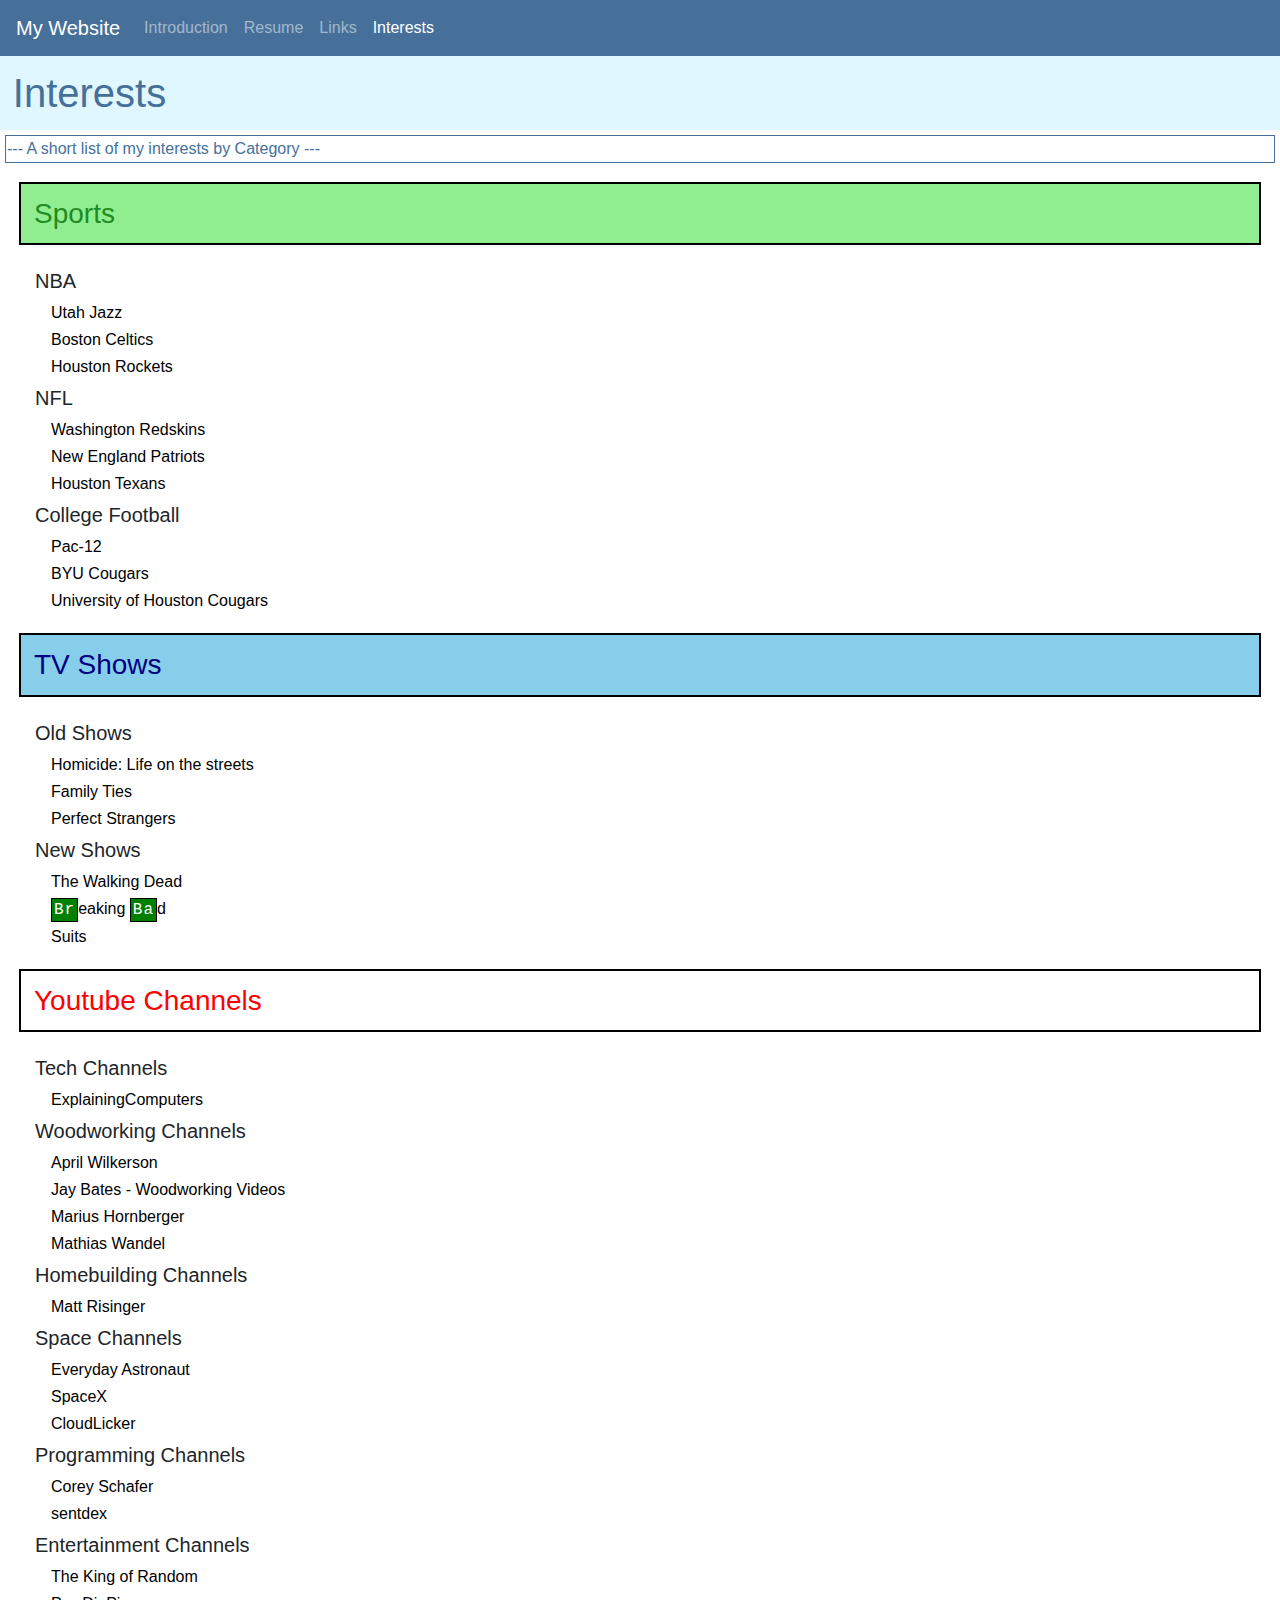
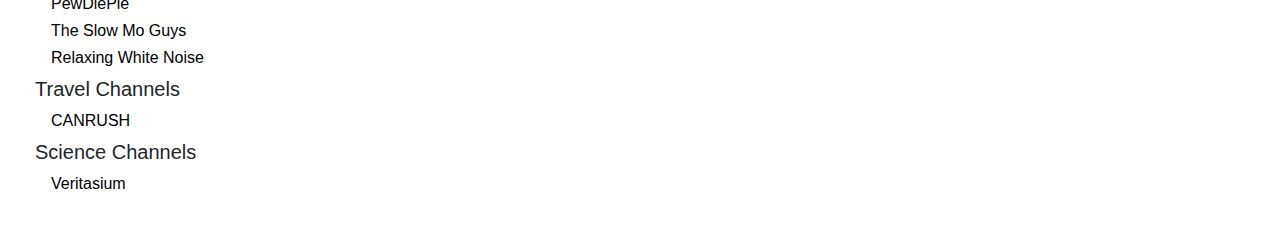
<file: interests.html>
<!DOCTYPE html>
<html>
    <head>
        <!-- Required meta tags -->
        <meta charset="utf-8">
        <meta name="viewport" content="width=device-width, initial-scale=1, shrink-to-fit=no">

        <!-- Bootstrap CSS -->
        <link rel="stylesheet" href="https://stackpath.bootstrapcdn.com/bootstrap/4.3.1/css/bootstrap.min.css" integrity="sha384-ggOyR0iXCbMQv3Xipma34MD+dH/1fQ784/j6cY/iJTQUOhcWr7x9JvoRxT2MZw1T" crossorigin="anonymous">

        <title>Project 0 - Sam Hatch's Website</title>

        <link rel="stylesheet" href="interests.css">
    </head>
    <body>
        <nav class="navbar navbar-expand-lg navbar-dark" style="background-color: #46709a">
            <a class="navbar-brand" href="index.html">My Website</a>
                <button class="navbar-toggler" type="button" data-toggle="collapse" data-target="#navbarNavAltMarkup" aria-controls="navbarNavAltMarkup" aria-expanded="false" aria-label="Toggle navigation">
                    <span class="navbar-toggler-icon"></span>
                </button>
            <div class="collapse navbar-collapse" id="navbarNavAltMarkup">
                <div class="navbar-nav">
                    <a class="nav-item nav-link" href="index.html">Introduction</a>
                    <a class="nav-item nav-link" href="resume.html">Resume</a>
                    <a class="nav-item nav-link" href="links.html">Links</a>
                    <a class="nav-item nav-link active" href="interests.html">Interests<span class="sr-only">(current)</span></a>
                </div>
            </div>
        </nav>

        <div>
            <h1>Interests</h1>
            <p>--- A short list of my interests by Category ---</p>
        </div>

        <div>
            <div>
                <h3 class="sports">Sports</h3>
                    <h5>NBA</h5>
                        <p>Utah Jazz</p>
                        <p>Boston Celtics</p>
                        <p>Houston Rockets</p>
                    <h5>NFL</h5>
                        <p>Washington Redskins</p>
                        <p>New England Patriots</p>
                        <p>Houston Texans</p>
                    <h5>College Football</h5>
                        <p>Pac-12</p>
                        <p>BYU Cougars</p>
                        <p>University of Houston Cougars</p>
                <h3 class="tv">TV Shows</h3>
                    <h5>Old Shows</h5>
                        <p>Homicide: Life on the streets</p>
                        <p>Family Ties</p>
                        <p>Perfect Strangers</p>
                    <h5>New Shows</h5>
                        <p>The Walking Dead</p>
                        <p><span class="bb">Br</span>eaking <span class="bb">Ba</span>d</p>
                        <p>Suits</p>
                <h3 class="youtube">Youtube Channels</h3>
                    <h5>Tech Channels</h5>
                        <p>ExplainingComputers</p>
                    <h5>Woodworking Channels</h5>
                        <p>April Wilkerson</p>
                        <p>Jay Bates - Woodworking Videos</p>
                        <p>Marius Hornberger</p>
                        <p>Mathias Wandel</p>
                    <h5>Homebuilding Channels</h5>
                        <p>Matt Risinger</p>
                    <h5>Space Channels</h5>
                        <p>Everyday Astronaut</p>
                        <p>SpaceX</p>
                        <p>CloudLicker</p>
                    <h5>Programming Channels</h5>
                        <p>Corey Schafer</p>
                        <p>sentdex</p>
                    <h5>Entertainment Channels</h5>
                        <p>The King of Random</p>
                        <p>PewDiePie</p>
                        <p>The Slow Mo Guys</p>
                        <p>Relaxing White Noise</p>
                    <h5>Travel Channels</h5>
                        <p>CANRUSH</p>
                    <h5>Science Channels</h5>
                        <p>Veritasium</p>
                    <div></div>
            </div>
        </div>



        <!-- Optional JavaScript -->
        <!-- jQuery first, then Popper.js, then Bootstrap JS -->
        <script src="https://code.jquery.com/jquery-3.3.1.slim.min.js" integrity="sha384-q8i/X+965DzO0rT7abK41JStQIAqVgRVzpbzo5smXKp4YfRvH+8abtTE1Pi6jizo" crossorigin="anonymous"></script>
        <script src="https://cdnjs.cloudflare.com/ajax/libs/popper.js/1.14.7/umd/popper.min.js" integrity="sha384-UO2eT0CpHqdSJQ6hJty5KVphtPhzWj9WO1clHTMGa3JDZwrnQq4sF86dIHNDz0W1" crossorigin="anonymous"></script>
        <script src="https://stackpath.bootstrapcdn.com/bootstrap/4.3.1/js/bootstrap.min.js" integrity="sha384-JjSmVgyd0p3pXB1rRibZUAYoIIy6OrQ6VrjIEaFf/nJGzIxFDsf4x0xIM+B07jRM" crossorigin="anonymous"></script>
    </body>
</html>
</file>
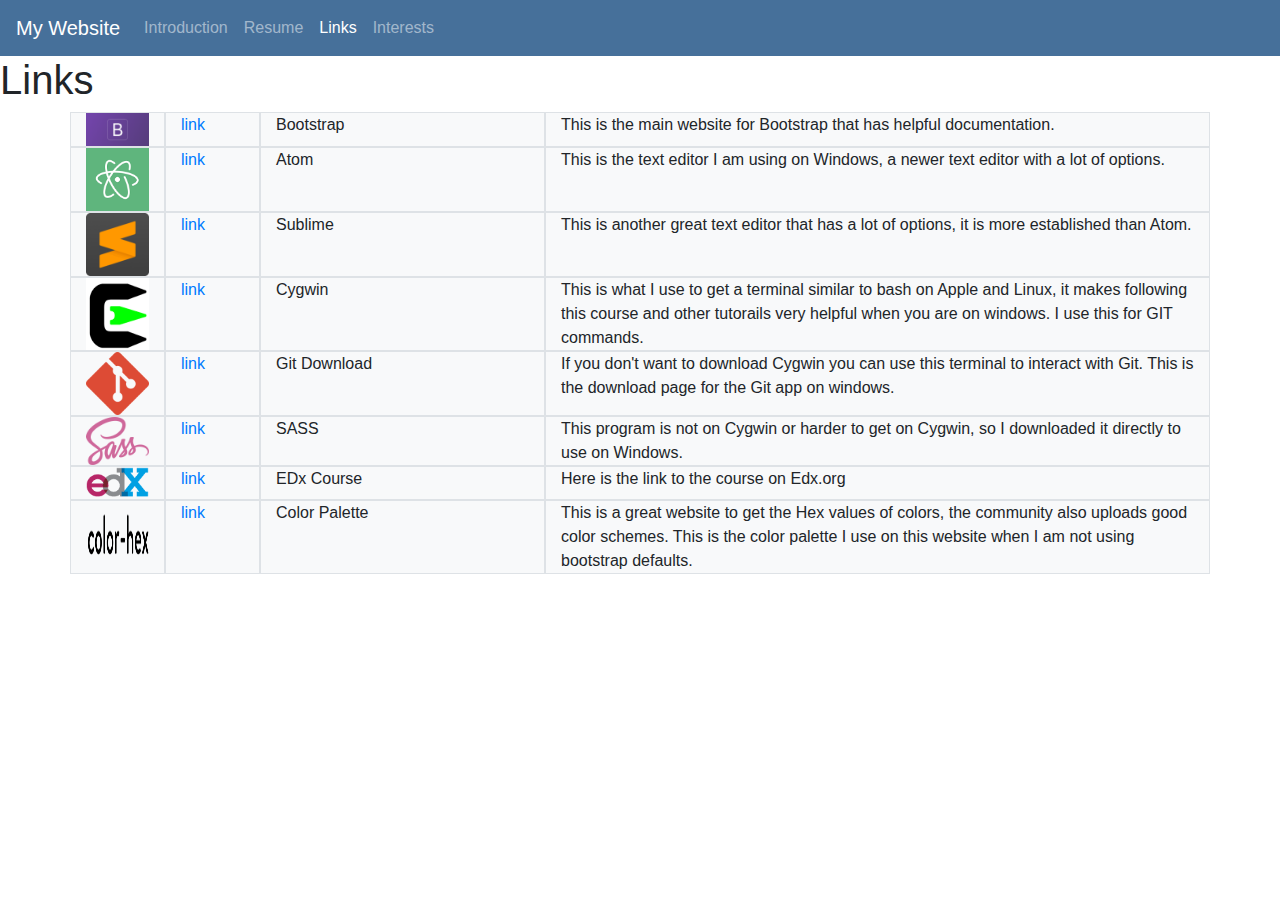
<file: links.html>
<!DOCTYPE html>
<html>
    <head>
        <!-- Required meta tags -->
        <meta charset="utf-8">
        <meta name="viewport" content="width=device-width, initial-scale=1, shrink-to-fit=no">

        <!-- Bootstrap CSS -->
        <link rel="stylesheet" href="https://stackpath.bootstrapcdn.com/bootstrap/4.3.1/css/bootstrap.min.css" integrity="sha384-ggOyR0iXCbMQv3Xipma34MD+dH/1fQ784/j6cY/iJTQUOhcWr7x9JvoRxT2MZw1T" crossorigin="anonymous">

        <title>Project 0 - Sam Hatch's Website</title>
    </head>
    <body>
        <nav class="navbar navbar-expand-lg navbar-dark" style="background-color: #46709a">
            <a class="navbar-brand" href="index.html">My Website</a>
                <button class="navbar-toggler" type="button" data-toggle="collapse" data-target="#navbarNavAltMarkup" aria-controls="navbarNavAltMarkup" aria-expanded="false" aria-label="Toggle navigation">
                    <span class="navbar-toggler-icon"></span>
                </button>
            <div class="collapse navbar-collapse" id="navbarNavAltMarkup">
                <div class="navbar-nav">
                    <a class="nav-item nav-link" href="index.html">Introduction</a>
                    <a class="nav-item nav-link" href="resume.html">Resume</a>
                    <a class="nav-item nav-link active" href="links.html">Links<span class="sr-only">(current)</span></a>
                    <a class="nav-item nav-link" href="interests.html">Interests</a>
                </div>
            </div>
        </nav>
        <h1>Links</h1>

        <!-- NUMBER 1 -->
        <div class="container">
          <div class="row justify-content-start">
            <div class="col-sm-1 border bg-light"><img src="./pictures/bootstrap.png" width="100%" height="100%"></div>
            <div class="col-sm-1 border bg-light"><a href="https://getbootstrap.com/" target="_blank">link</a></div>
            <div class="col-sm-3 border bg-light">Bootstrap</div>
            <div class="col-sm-7 border bg-light">This is the main website for Bootstrap that has helpful documentation.</div>
          </div>
        </div>
        <!-- NUMBER 2 -->
        <div class="container">
          <div class="row justify-content-start">
            <div class="col-sm-1 border bg-light"><img src="./pictures/atom-download.png" width="100%" height="100%"></div>
            <div class="col-sm-1 border bg-light"><a href="https://atom.io/" target="_blank">link</a></div>
            <div class="col-sm-3 border bg-light">Atom</div>
            <div class="col-sm-7 border bg-light">This is the text editor I am using on Windows, a newer text editor with a lot of options.</div>
          </div>
        </div>
        <!-- NUMBER 3 -->
        <div class="container">
          <div class="row justify-content-start">
            <div class="col-sm-1 border bg-light"><img src="./pictures/sublime-download.png" width="100%" height="100%"></div>
            <div class="col-sm-1 border bg-light"><a href="https://www.sublimetext.com/" target="_blank">link</a></div>
            <div class="col-sm-3 border bg-light">Sublime</div>
            <div class="col-sm-7 border bg-light">This is another great text editor that has a lot of options, it is more established than Atom.</div>
          </div>
        </div>
        <!-- NUMBER 4 -->
        <div class="container">
          <div class="row justify-content-start">
            <div class="col-sm-1 border bg-light"><img src="./pictures/cygwin-download.png" width="100%" height="100%"></div>
            <div class="col-sm-1 border bg-light"><a href="https://www.cygwin.com/" target="_blank">link</a></div>
            <div class="col-sm-3 border bg-light">Cygwin</div>
            <div class="col-sm-7 border bg-light">This is what I use to get a terminal similar to bash on Apple and Linux, it makes following this course and other tutorails very helpful when you are on windows. I use this for GIT commands.</div>
          </div>
        </div>
        <!-- NUMBER 5 -->
        <div class="container">
          <div class="row justify-content-start">
            <div class="col-sm-1 border bg-light"><img src="./pictures/git-logo.png" width="100%" height="100%"></div>
            <div class="col-sm-1 border bg-light"><a href="https://git-scm.com/download/win" target="_blank">link</a></div>
            <div class="col-sm-3 border bg-light">Git Download</div>
            <div class="col-sm-7 border bg-light">If you don't want to download Cygwin you can use this terminal to interact with Git. This is the download page for the Git app on windows.</div>
          </div>
        </div>
        <!-- NUMBER 6 -->
        <div class="container">
          <div class="row justify-content-start">
            <div class="col-sm-1 border bg-light"><img src="./pictures/sass-logo.png" width="100%" height="100%"></div>
            <div class="col-sm-1 border bg-light"><a href="https://sass-lang.com/" target="_blank">link</a></div>
            <div class="col-sm-3 border bg-light">SASS</div>
            <div class="col-sm-7 border bg-light">This program is not on Cygwin or harder to get on Cygwin, so I downloaded it directly to use on Windows.</div>
          </div>
        </div>
        <!-- NUMBER 7 -->
        <div class="container">
          <div class="row justify-content-start">
            <div class="col-sm-1 border bg-light"><img src="./pictures/edx-logo.png" width="100%" height="100%"></div>
            <div class="col-sm-1 border bg-light"><a href="https://www.edx.org/course/cs50s-web-programming-with-python-and-javascript" target="_blank">link</a></div>
            <div class="col-sm-3 border bg-light">EDx Course</div>
            <div class="col-sm-7 border bg-light">Here is the link to the course on Edx.org</div>
          </div>
        </div>
        <!-- NUMBER 8 -->
        <div class="container">
          <div class="row justify-content-start">
            <div class="col-sm-1 border bg-light"><img src="./pictures/color-hex.png" width="100%" height="100%"></div>
            <div class="col-sm-1 border bg-light"><a href="https://www.color-hex.com/color-palette/82093" target="_blank">link</a></div>
            <div class="col-sm-3 border bg-light">Color Palette</div>
            <div class="col-sm-7 border bg-light">This is a great website to get the Hex values of colors, the community also uploads good color schemes. This is the color palette I use on this website when I am not using bootstrap defaults.</div>
          </div>
        </div>

        <!-- Optional JavaScript -->
        <!-- jQuery first, then Popper.js, then Bootstrap JS -->
        <script src="https://code.jquery.com/jquery-3.3.1.slim.min.js" integrity="sha384-q8i/X+965DzO0rT7abK41JStQIAqVgRVzpbzo5smXKp4YfRvH+8abtTE1Pi6jizo" crossorigin="anonymous"></script>
        <script src="https://cdnjs.cloudflare.com/ajax/libs/popper.js/1.14.7/umd/popper.min.js" integrity="sha384-UO2eT0CpHqdSJQ6hJty5KVphtPhzWj9WO1clHTMGa3JDZwrnQq4sF86dIHNDz0W1" crossorigin="anonymous"></script>
        <script src="https://stackpath.bootstrapcdn.com/bootstrap/4.3.1/js/bootstrap.min.js" integrity="sha384-JjSmVgyd0p3pXB1rRibZUAYoIIy6OrQ6VrjIEaFf/nJGzIxFDsf4x0xIM+B07jRM" crossorigin="anonymous"></script>
    </body>
</html>
</file>
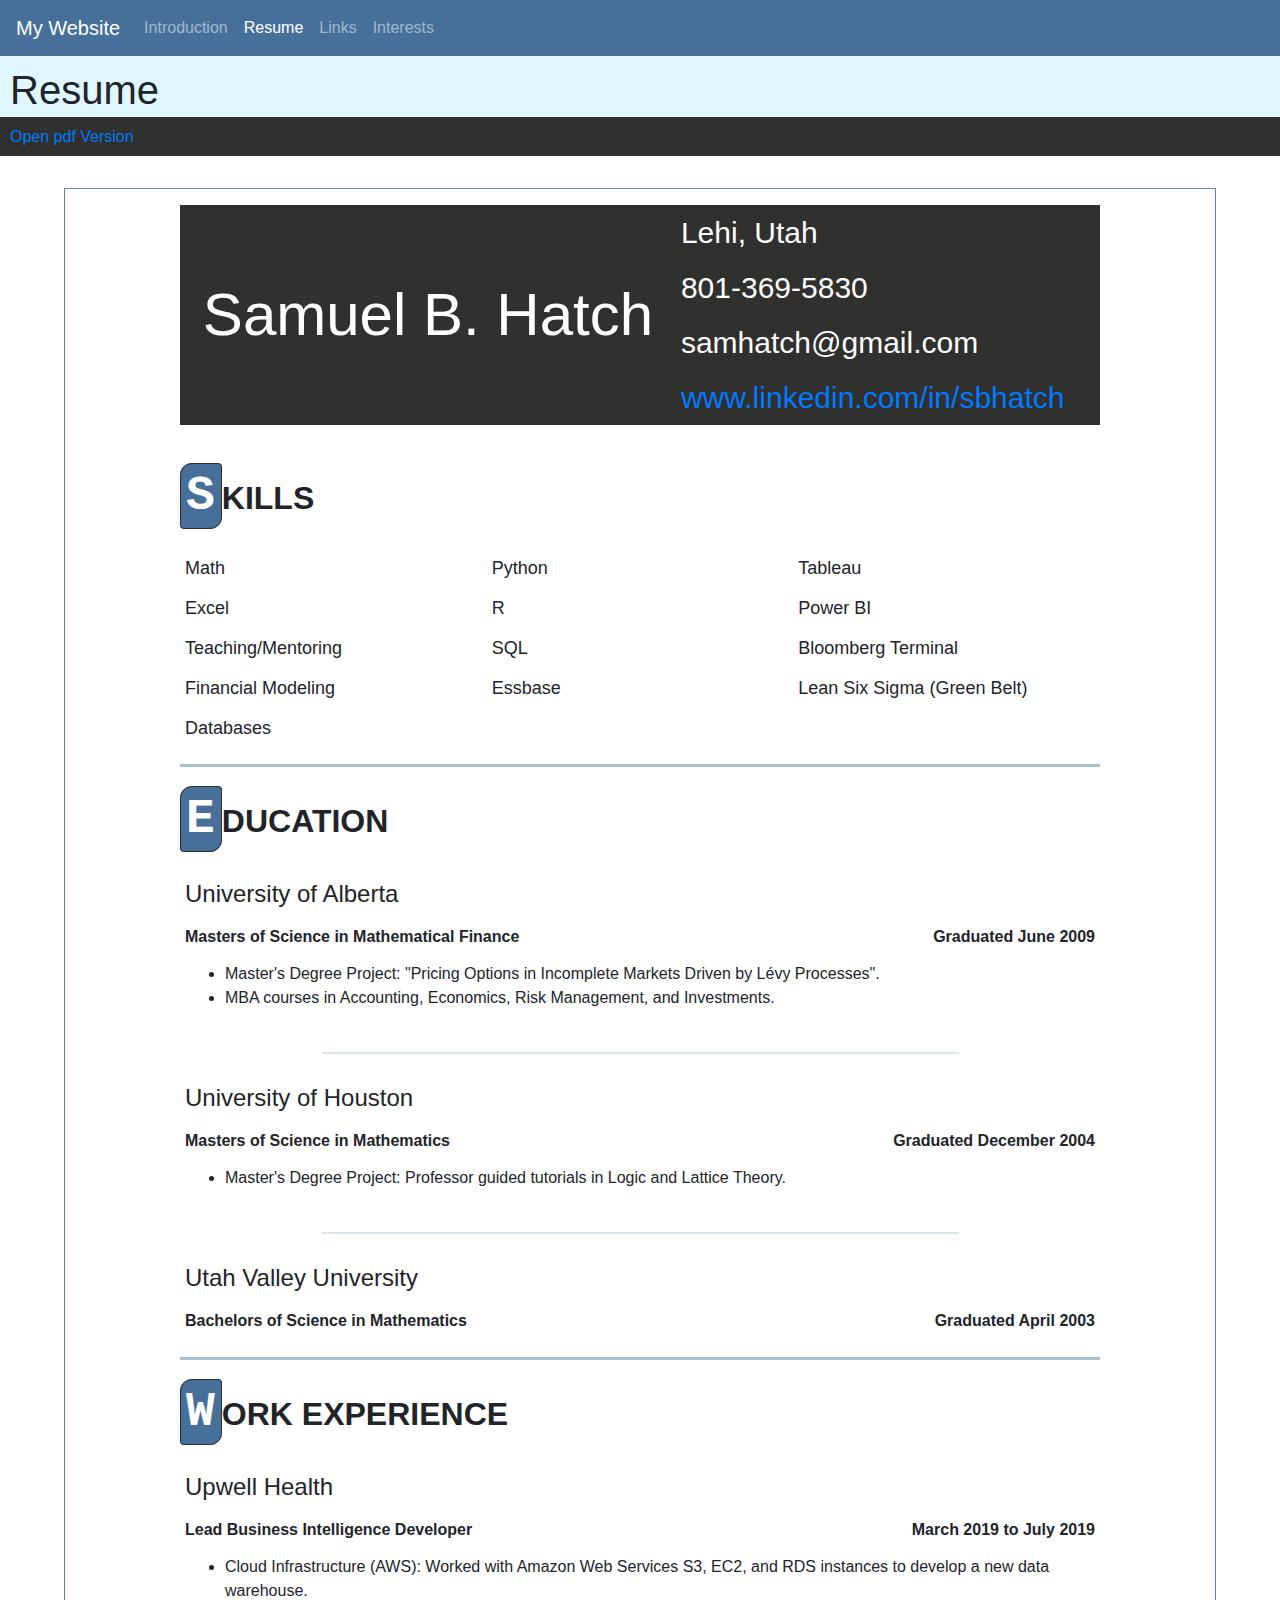
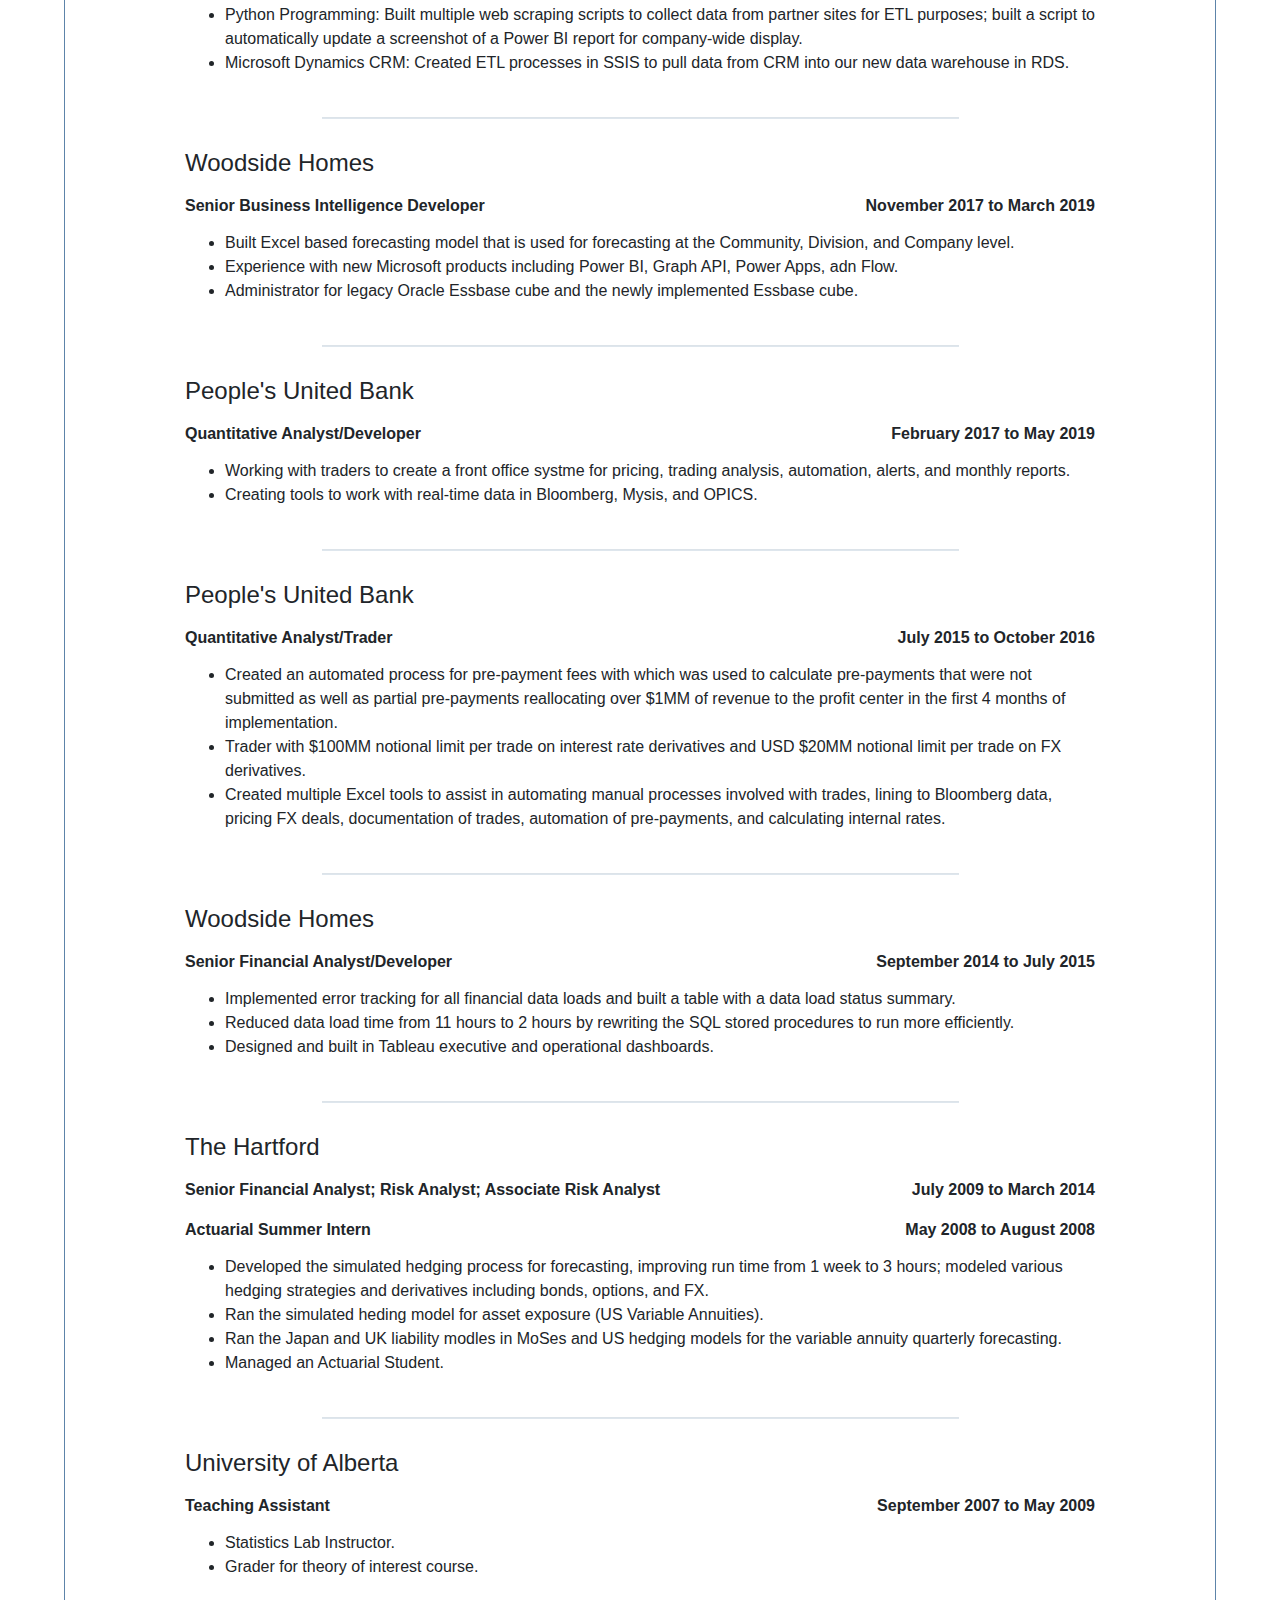
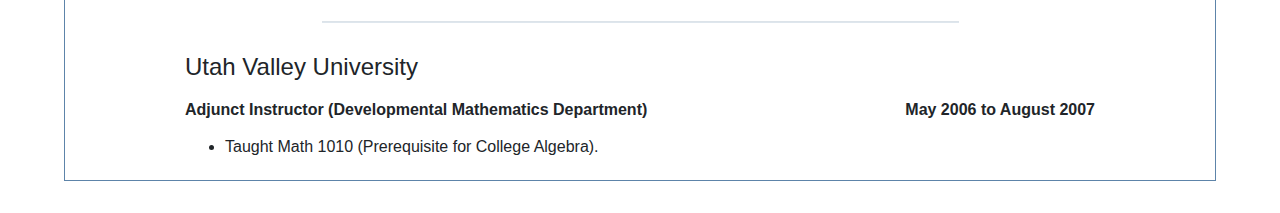
<file: resume.html>
<!DOCTYPE html>
<html>
    <head>
        <!-- Required meta tags -->
        <meta charset="utf-8">
        <meta name="viewport" content="width=device-width, initial-scale=1, shrink-to-fit=no">

        <!-- Bootstrap CSS -->
        <link rel="stylesheet" href="https://stackpath.bootstrapcdn.com/bootstrap/4.3.1/css/bootstrap.min.css" integrity="sha384-ggOyR0iXCbMQv3Xipma34MD+dH/1fQ784/j6cY/iJTQUOhcWr7x9JvoRxT2MZw1T" crossorigin="anonymous">

        <title>Project 0 - Sam Hatch's Website</title>

        <link rel="stylesheet" href="resume.css">
    </head>
    <body>
        <nav class="navbar navbar-expand-lg navbar-dark" style="background-color: #46709a">
            <a class="navbar-brand" href="index.html">My Website</a>
                <button class="navbar-toggler" type="button" data-toggle="collapse" data-target="#navbarNavAltMarkup" aria-controls="navbarNavAltMarkup" aria-expanded="false" aria-label="Toggle navigation">
                    <span class="navbar-toggler-icon"></span>
                </button>
            <div class="collapse navbar-collapse" id="navbarNavAltMarkup">
                <div class="navbar-nav">
                    <a class="nav-item nav-link" href="index.html">Introduction</a>
                    <a class="nav-item nav-link active" href="resume.html">Resume<span class="sr-only">(current)</span></a>
                    <a class="nav-item nav-link" href="links.html">Links</a>
                    <a class="nav-item nav-link" href="interests.html">Interests</a>
                </div>
            </div>
        </nav>
        <h1 class="pageTitle">Resume</h1>
        <h6 class="resumePDF"> <a href="./files/Resume_for_SamHatch.pdf" target="_blank">Open pdf Version</a></h6>
        <div>
            <p></p>
            <table id="resumeHeader" class="resume">
                <tr>
                    <td rowspan="5" class="fullname"><a id="fullname">Samuel B. Hatch</a></td>
                </tr>
                <tr>
                    <td class="resumeHeader">Lehi, Utah</td>
                </tr>
                <tr>
                    <td class="resumeHeader">801-369-5830</td>
                </tr>
                <tr>
                    <td class="resumeHeader">samhatch@gmail.com</td>
                </tr>
                <tr>
                    <td class="resumeHeader"><a href="https://www.linkedin.com/in/sbhatch" target="_blank">www.linkedin.com/in/sbhatch</a></td>
                </tr>
            </table>
            <hr noshade></hr>
            <table id="resumeSkills" class="resume">
                <p class="resumeTableTitle">SKILLS</p>
                <tr>
                    <td>Math</td>
                    <td>Python</td>
                    <td>Tableau</td>
                </tr>
                <tr>
                    <td>Excel</td>
                    <td>R</td>
                    <td>Power BI</td>
                </tr>
                <tr>
                    <td>Teaching/Mentoring</td>
                    <td>SQL</td>
                    <td>Bloomberg Terminal</td>
                </tr>
                <tr>
                    <td>Financial Modeling</td>
                    <td>Essbase</td>
                    <td>Lean Six Sigma (Green Belt)</td>
                </tr>
                <tr>
                    <td>Databases</td>
                </tr>
            </table>
            <hr noshade></hr>
            <table id="resumeEducation" class="resume">
                <p class="resumeTableTitle">EDUCATION</p>
                <tr>
                    <td colspan="2">University of Alberta</td>
                </tr>
                <tr class="resumeDegree">
                    <td>Masters of Science in Mathematical Finance</td>
                    <td class="resumeDates">Graduated June 2009</td>
                </tr>
                <tr>
                    <td colspan="2">
                        <ul>
                            <li>Master's Degree Project: "Pricing Options in Incomplete Markets Driven by L&#233;vy Processes".</li>
                            <li>MBA courses in Accounting, Economics, Risk Management, and Investments.</li>
                        </ul>
                    </td>
                </tr>
                <td colspan="2"><hr noshade></hr></td>
                <tr>
                    <td colspan="2">University of Houston</td>
                </tr>
                <tr class="resumeDegree">
                    <td>Masters of Science in Mathematics</td>
                    <td class="resumeDates">Graduated December 2004</td>
                </tr>
                <tr>
                    <td colspan="2">
                        <ul>
                            <li>Master's Degree Project: Professor guided tutorials in Logic and Lattice Theory.</li>
                        </ul>
                    </td>
                </tr>
                <td colspan="2"><hr noshade></hr></td>
                <tr>
                    <td colspan="2">Utah Valley University</td>
                </tr>
                <tr class="resumeDegree">
                    <td>Bachelors of Science in Mathematics</td>
                    <td class="resumeDates">Graduated April 2003</td>
                </tr>
            </table>
            <hr noshade></hr>
            <table id="resumeWorkExperience" class="resume">
                <p class="resumeTableTitle">WORK EXPERIENCE</p>
                <tr>
                    <td colspan="2">Upwell Health</td>
                </tr>
                <tr class="resumeWorkTitle">
                    <td>Lead Business Intelligence Developer</td>
                    <td class="resumeDates">March 2019 to July 2019</td>
                </tr>
                <tr>
                    <td colspan="2">
                        <ul>
                            <li>Cloud Infrastructure (AWS): Worked with Amazon Web Services S3, EC2, and RDS instances to develop a new data warehouse.</li>
                            <li>Python Programming: Built multiple web scraping scripts to collect data from partner sites for ETL purposes; built a script to automatically update a screenshot of a Power BI report for company-wide display.</li>
                            <li>Microsoft Dynamics CRM: Created ETL processes in SSIS to pull data from CRM into our new data warehouse in RDS.</li>
                        </ul>
                    </td>
                </tr>
                <td colspan="2"><hr noshade></hr></td>
                <tr>
                    <td colspan="2">Woodside Homes</td>
                </tr>
                <tr class="resumeWorkTitle">
                    <td>Senior Business Intelligence Developer</td>
                    <td class="resumeDates">November 2017 to March 2019</td>
                </tr>
                <tr>
                    <td colspan="2">
                        <ul>
                            <li>Built Excel based forecasting model that is used for forecasting at the Community, Division, and Company level.</li>
                            <li>Experience with new Microsoft products including Power BI, Graph API, Power Apps, adn Flow.</li>
                            <li>Administrator for legacy Oracle Essbase cube and the newly implemented Essbase cube.</li>
                        </ul>
                    </td>
                </tr>
                <td colspan="2"><hr noshade></hr></td>
                <tr>
                    <td colspan="2">People's United Bank</td>
                </tr>
                <tr class="resumeWorkTitle">
                    <td>Quantitative Analyst/Developer</td>
                    <td class="resumeDates">February 2017 to May 2019</td>
                </tr>
                <tr>
                    <td colspan="2">
                        <ul>
                            <li>Working with traders to create a front office systme for pricing, trading analysis, automation, alerts, and monthly reports.</li>
                            <li>Creating tools to work with real-time data in Bloomberg, Mysis, and OPICS.</li>
                        </ul>
                    </td>
                </tr>
                <td colspan="2"><hr noshade></hr></td>
                <tr>
                    <td colspan="2">People's United Bank</td>
                </tr>
                <tr class="resumeWorkTitle">
                    <td>Quantitative Analyst/Trader</td>
                    <td class="resumeDates">July 2015 to October 2016</td>
                </tr>
                <tr>
                    <td colspan="2">
                        <ul>
                            <li>Created an automated process for pre-payment fees with which was used to calculate pre-payments that were not submitted as well as partial pre-payments reallocating over $1MM of revenue to the profit center in the first 4 months of implementation.</li>
                            <li>Trader with $100MM notional limit per trade on interest rate derivatives and USD $20MM notional limit per trade on FX derivatives.</li>
                            <li>Created multiple Excel tools to assist in automating manual processes involved with trades, lining to Bloomberg data, pricing FX deals, documentation of trades, automation of pre-payments, and calculating internal rates.</li>
                        </ul>
                    </td>
                </tr>
                <td colspan="2"><hr noshade></hr></td>
                <tr>
                    <td colspan="2">Woodside Homes</td>
                </tr>
                <tr class="resumeWorkTitle">
                    <td>Senior Financial Analyst/Developer</td>
                    <td class="resumeDates">September 2014 to July 2015</td>
                </tr>
                <tr>
                    <td colspan="2">
                        <ul>
                            <li>Implemented error tracking for all financial data loads and built a table with a data load status summary.</li>
                            <li>Reduced data load time from 11 hours to 2 hours by rewriting the SQL stored procedures to run more efficiently.</li>
                            <li>Designed and built in Tableau executive and operational dashboards.</li>
                        </ul>
                    </td>
                </tr>
                <td colspan="2"><hr noshade></hr></td>
                <tr>
                    <td colspan="2">The Hartford</td>
                </tr>
                <tr class="resumeWorkTitle">
                    <td>Senior Financial Analyst; Risk Analyst; Associate Risk Analyst</td>
                    <td class="resumeDates">July 2009 to March 2014</td>
                </tr>
                <tr class="resumeWorkTitle">
                    <td>Actuarial Summer Intern</td>
                    <td class="resumeDates">May 2008 to August 2008</td>
                </tr>
                <tr>
                    <td colspan="2">
                        <ul>
                            <li>Developed the simulated hedging process for forecasting, improving run time from 1 week to 3 hours; modeled various hedging strategies and derivatives including bonds, options, and FX.</li>
                            <li>Ran the simulated heding model for asset exposure (US Variable Annuities).</li>
                            <li>Ran the Japan and UK liability modles in MoSes and US hedging models for the variable annuity quarterly forecasting.</li>
                            <li>Managed an Actuarial Student.</li>
                        </ul>
                    </td>
                </tr>
                <td colspan="2"><hr noshade></hr></td>
                <tr>
                    <td colspan="2">University of Alberta</td>
                </tr>
                <tr class="resumeWorkTitle">
                    <td>Teaching Assistant</td>
                    <td class="resumeDates">September 2007 to May 2009</td>
                </tr>
                <tr>
                    <td colspan="2">
                        <ul>
                            <li>Statistics Lab Instructor.</li>
                            <li>Grader for theory of interest course.</li>
                        </ul>
                    </td>
                </tr>
                <td colspan="2"><hr noshade></hr></td>
                <tr>
                    <td colspan="2">Utah Valley University</td>
                </tr>
                <tr class="resumeWorkTitle">
                    <td>Adjunct Instructor (Developmental Mathematics Department)</td>
                    <td class="resumeDates">May 2006 to August 2007</td>
                </tr>
                <tr>
                    <td colspan="2">
                        <ul>
                            <li>Taught Math 1010 (Prerequisite for College Algebra).</li>
                        </ul>
                    </td>
                </tr>
            </table>
        <div>
        <!-- Optional JavaScript -->
        <!-- jQuery first, then Popper.js, then Bootstrap JS -->
        <script src="https://code.jquery.com/jquery-3.3.1.slim.min.js" integrity="sha384-q8i/X+965DzO0rT7abK41JStQIAqVgRVzpbzo5smXKp4YfRvH+8abtTE1Pi6jizo" crossorigin="anonymous"></script>
        <script src="https://cdnjs.cloudflare.com/ajax/libs/popper.js/1.14.7/umd/popper.min.js" integrity="sha384-UO2eT0CpHqdSJQ6hJty5KVphtPhzWj9WO1clHTMGa3JDZwrnQq4sF86dIHNDz0W1" crossorigin="anonymous"></script>
        <script src="https://stackpath.bootstrapcdn.com/bootstrap/4.3.1/js/bootstrap.min.js" integrity="sha384-JjSmVgyd0p3pXB1rRibZUAYoIIy6OrQ6VrjIEaFf/nJGzIxFDsf4x0xIM+B07jRM" crossorigin="anonymous"></script>
    </body>
</html>
</file>
<file: interests.css>
.youtube, .tv, .sports {
  border: 2px solid black;
  margin: 1.5%;
  padding: 1%;
}

.sports {
  color: forestgreen;
  background-color: lightgreen;
}

.tv {
  color: navy;
  background-color: skyblue;
}

.youtube {
  color: red;
  background-color: white;
}

div h1 {
  background-color: #e0f7ff;
  color: #46709a;
  margin: 0%;
  padding: 1%;
}
div p {
  margin: 5px;
  padding: 1px;
  background-color: 90cdc3;
  color: #46709a;
  border: 1pt solid #46709a;
}
div div h3 {
  margin: 10px;
  padding: 5px;
  border: 2pt solid black;
}
div div h5 {
  margin-left: 30px;
  margin-bottom: 2px;
  padding: 5px;
}
div div p {
  margin-left: 50px;
  margin-top: 0px;
  margin-bottom: 1px;
  padding: 1px;
  background-color: white;
  color: black;
  border: 0pt solid black;
}
div div div {
  margin-bottom: 50px;
}

.bb {
  letter-spacing: 1px;
  font-size: 100%;
  border-width: 1px;
  border-style: solid;
  border-spacing: 3px;
  border-color: black;
  background-color: green;
  color: white;
  padding: 2px;
  align: center;
  font-family: monospace;
}

/*# sourceMappingURL=interests.css.map */
</file>
<file: resume.css>
.pageTitle {
    padding: 10px;
    background-color:#e0f7ff;
}

.resumePDF {
    margin: 0px;
    padding: 10px;
    background-color:#30302e;
    margin-top: -15px;
}

.fullname{
    text-align:center;
}

@media(min-width:650px){
    #resumeHeader, #resumeSkills, #resumeEducation, #resumeWorkExperience {
        margin-right: 10%;
        margin-left: 10%;
        width: 80%;
    }

    .resumeTableTitle{
        margin-right: 10%;
        margin-left: 10%;
    }

    body > div{
        margin-right:5%;
        margin-left:5%;
        margin-top:2.5%;
        margin-bottom:2.5%;
    }

    #fullname{
        font-size: 60px;
    }

    .resumeHeader{
        font-size: 30px;
    }
}

@media(max-width:649px){
    #resumeHeader, #resumeSkills, #resumeEducation, #resumeWorkExperience {
        margin-right: 2.5%;
        margin-left: 2.5%;
        width: 95%;
        margin-bottom:5px;
    }

    .resumeTableTitle{
        margin-right: 5%;
        margin-left: 5%;
    }

    #fullname{
        font-size:18px;
    }

    .resumeHeader{
        font-size: 14px;
        margin-top:3px;
    }

    body > div{
        margin-right:5%;
        margin-left:5%;
        margin-top:2.5%;
        margin-bottom:2.5%;
    }
}

#resumeHeader, #resumeSkills, #resumeEducation, #resumeWorkExperience {
    margin-top: 0px;
    font: Courier;
    font-size: 24px;
    text-align: Left;
}

p::first-letter{
    letter-spacing:1px;
    font-size:150%;
    border-width:1px;
    border-style:solid;
    border-spacing:1px;
    border-radius:12px 4px;
    border-color:#30302e;
    background-color:#46709a;
    color:white;
    padding:5px;
    align:center;
    font-family:monospace;
}

#resumeHeader {
    background-color:#30302e;
    color: white;
}

#resumeSkills {
    table-layout: fixed;
    font-size: 18px;
}

body > div {
    border:1px solid #5d84a9;
}

table + hr {
    height:2px;
    background-color:#5d84a9;
    align:center;
    width:80%;
    opacity:0.5;
}

table + hr:first-of-type {
    opacity:0;
}

td hr {
    height:1px;
    background-color:#5d84a9;
    align:center;
    width:70%;
    opacity:0.2;
}

a:visited{
    color:white;
}

.resumeTableTitle{
    font: Courier;
    font-size: 32px;
    text-align: Left;
    font-weight: bold;
}

.resumeWorkTitle, .resumeDegree {
    font-weight: bold;
    font-size: 16px;
}

.resumeDates {
    text-align: Right;
}

ul {
    font-size: 16px;
}

td, th {
    padding: 5px;
    height: 40px;
}
</file>
